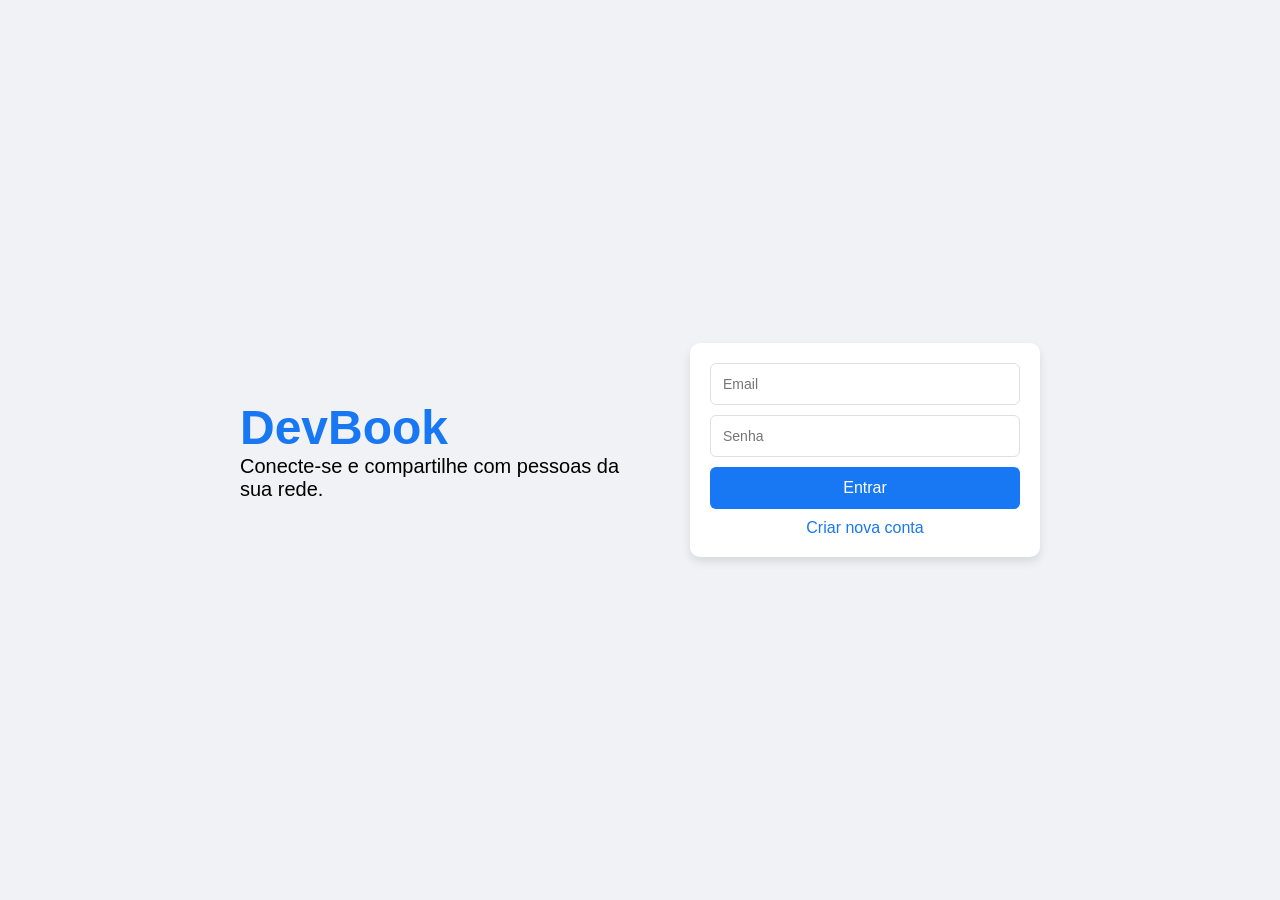
<file: index.html>
<!DOCTYPE html>
<html lang="pt-BR">
<head>
  <meta charset="UTF-8">
  <title>Login</title>
  <link rel="stylesheet" href="style.css">
</head>
<body>

<div class="container">

  <div class="info">
    <h1>DevBook</h1>
    <p>Conecte-se e compartilhe com pessoas da sua rede.</p>
  </div>

  <div class="box">
    <form id="loginForm">
      <input type="email" id="loginEmail" placeholder="Email" required>
      <input type="password" id="loginSenha" placeholder="Senha" required>
      <button type="submit">Entrar</button>
    </form>

    <a href="cadastro.html">Criar nova conta</a>
  </div>

</div>

<script src="script.js"></script>
</body>
</html>
</file>
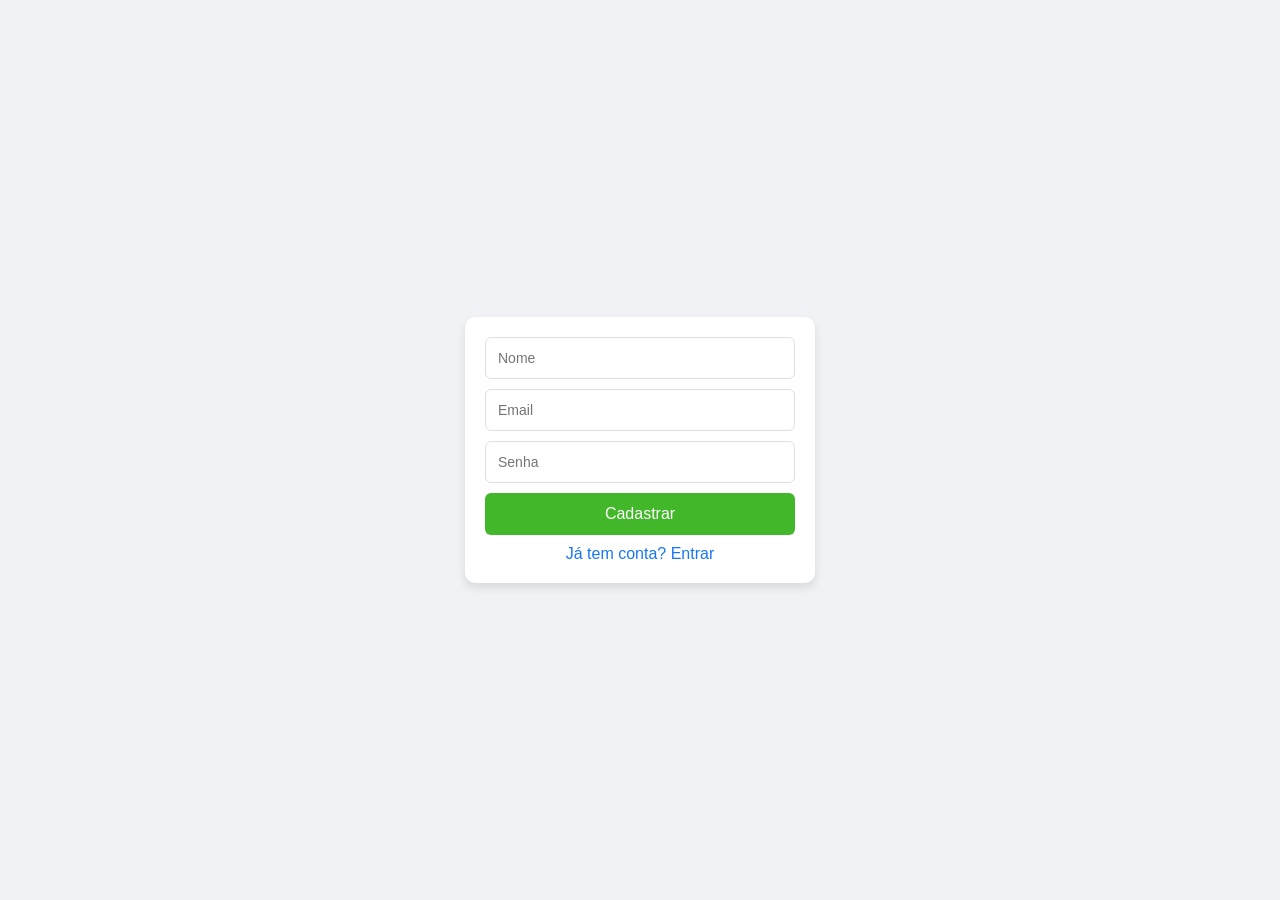
<file: cadastro.html>
<!DOCTYPE html>
<html lang="pt-BR">
<head>
  <meta charset="UTF-8">
  <title>Cadastro</title>
  <link rel="stylesheet" href="style.css">
</head>
<body>

<div class="container">
  <div class="box">
    <form id="cadastroForm">
      <input type="text" id="nome" placeholder="Nome" required>
      <input type="email" id="email" placeholder="Email" required>
      <input type="password" id="senha" placeholder="Senha" required>
      <button type="submit" class="secondary">Cadastrar</button>
    </form>

    <a href="index.html">Já tem conta? Entrar</a>
  </div>
</div>

<script src="script.js"></script>
</body>
</html>
</file>
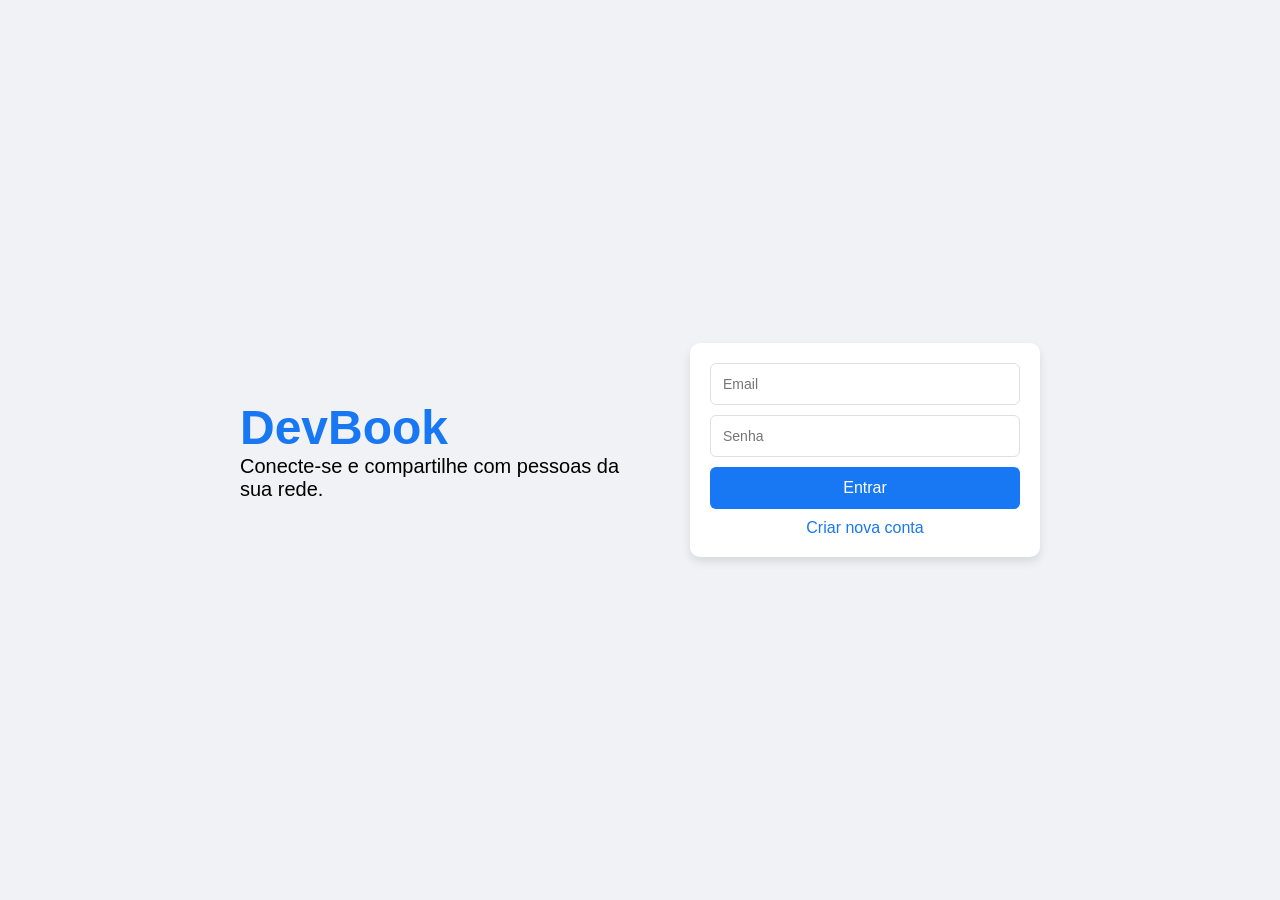
<file: dashboard.html>
<!DOCTYPE html>
<html lang="pt-BR">
<head>
  <meta charset="UTF-8">
  <title>Dashboard</title>
  <link rel="stylesheet" href="style.css">
</head>
<body>

<div class="box">
  <h2>Bem-vindo!</h2>
  <p id="userInfo"></p>
  <button onclick="logout()">Sair</button>
</div>

<script src="script.js"></script>
</body>
</html>
</file>
<file: style.css>
* {
  margin: 0;
  padding: 0;
  box-sizing: border-box;
  font-family: Arial, sans-serif;
}

body {
  background: #f0f2f5;
  display: flex;
  justify-content: center;
  align-items: center;
  height: 100vh;
}

/* Container principal */
.container {
  display: flex;
  gap: 50px;
  align-items: center;
}

/* Texto lateral */
.info {
  max-width: 400px;
}

.info h1 {
  color: #1877f2;
  font-size: 48px;
}

.info p {
  font-size: 20px;
}

/* Caixa do formulário */
.box {
  background: white;
  padding: 20px;
  border-radius: 10px;
  width: 350px;
  box-shadow: 0 5px 10px rgba(0,0,0,0.1);
}

/* Inputs */
input {
  width: 100%;
  padding: 12px;
  margin-bottom: 10px;
  border: 1px solid #dddfe2;
  border-radius: 6px;
  font-size: 14px;
}

/* Botões */
button {
  width: 100%;
  padding: 12px;
  border: none;
  border-radius: 6px;
  background: #1877f2;
  color: white;
  font-size: 16px;
  cursor: pointer;
}

button:hover {
  background: #166fe5;
}

/* Botão secundário */
.secondary {
  background: #42b72a;
}

.secondary:hover {
  background: #36a420;
}

/* Links */
a {
  display: block;
  text-align: center;
  margin-top: 10px;
  color: #1877f2;
  text-decoration: none;
}
</file>
